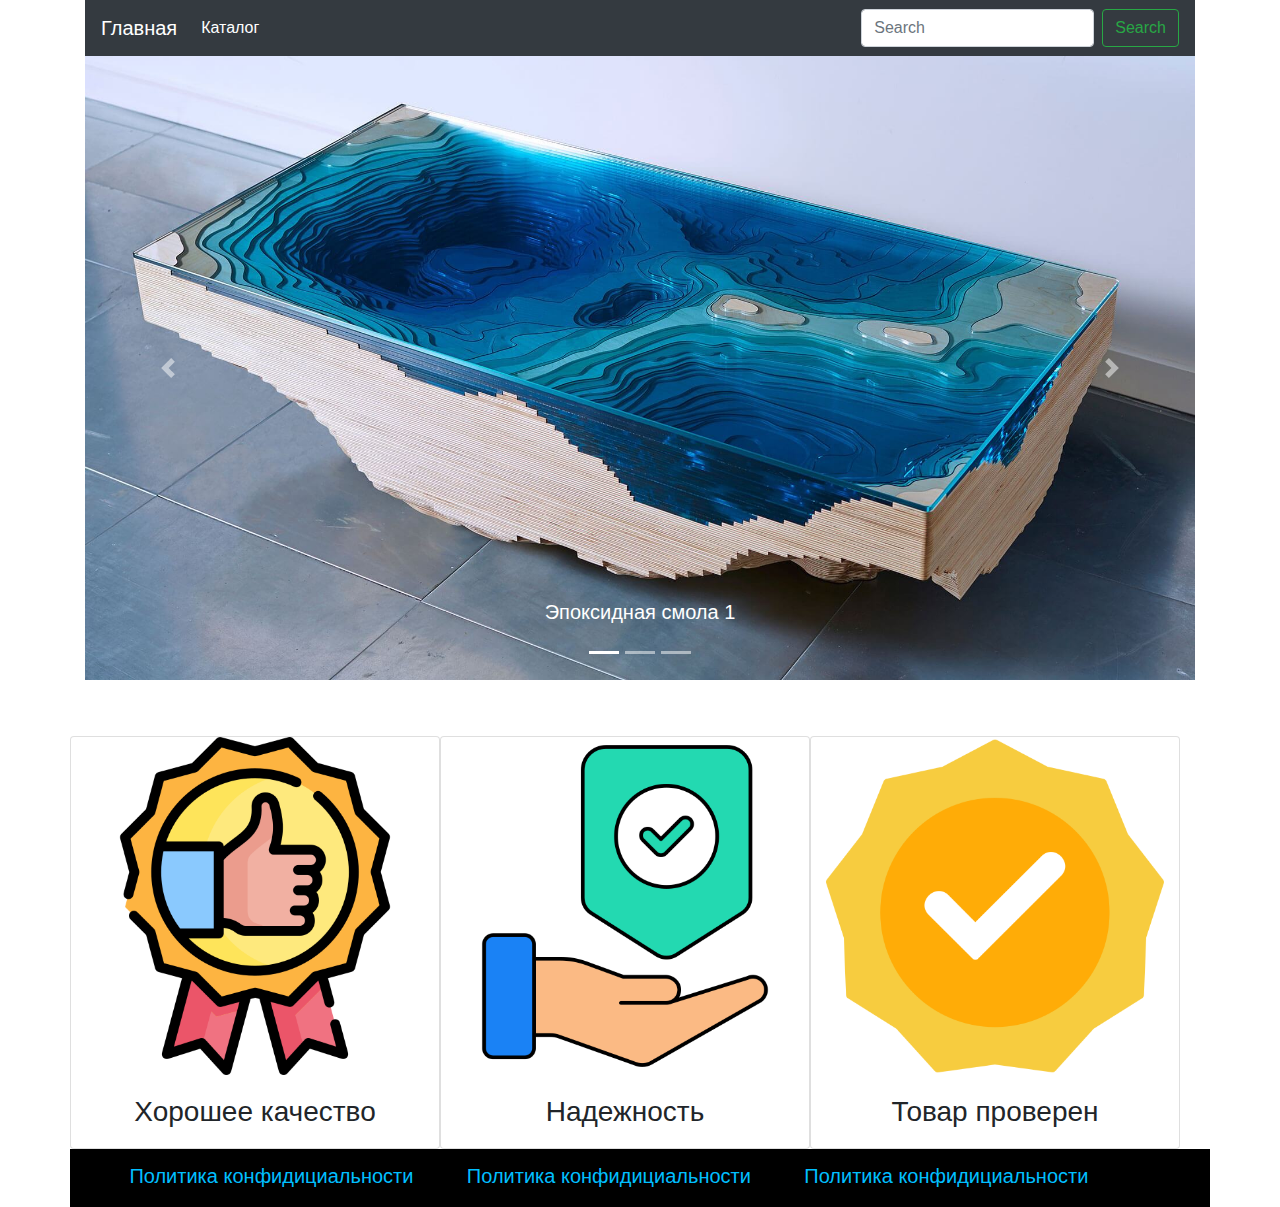
<file: epox/index.html>
<!doctype html>
<html lang="en">
  <head>
    <!-- Required meta tags -->
    <meta charset="utf-8">
    <meta name="viewport" content="width=device-width, initial-scale=1, shrink-to-fit=no">

    <!-- Bootstrap CSS -->
    <link rel="stylesheet" href="bootstrap-4.6.2-dist/css/bootstrap.min.css">
    
    <link rel="stylesheet" href="css/main.css">

    <title>Hello, world!</title>
  </head>
  <body>
  
  
    <header>
        <div class="container">
            
           
           
           <nav class="navbar navbar-expand-lg navbar-dark bg-dark">
					  <a class="navbar-brand" href="index.html">Главная</a>
					  <button class="navbar-toggler" type="button" data-toggle="collapse" data-target="#navbarSupportedContent" aria-controls="navbarSupportedContent" aria-expanded="false" aria-label="Toggle navigation">
						<span class="navbar-toggler-icon"></span>
					  </button>

					  <div class="collapse navbar-collapse" id="navbarSupportedContent">
						<ul class="navbar-nav mr-auto">
						  <li class="nav-item active">
							<a class="nav-link" href="kat.html">Каталог <span class="sr-only">(current)</span></a>
						  </li>
						  
						  <li class="nav-item dropdown">
							
							<div class="dropdown-menu">
							  <a class="dropdown-item" href="#">Action</a>
							  <a class="dropdown-item" href="#">Another action</a>
							  <div class="dropdown-divider"></div>
							  <a class="dropdown-item" href="#">Something else here</a>
							</div>
						  </li>
						 
						</ul>
						<form class="form-inline my-2 my-lg-0">
						  <input class="form-control mr-sm-2" type="search" placeholder="Search" aria-label="Search">
						  <button class="btn btn-outline-success my-2 my-sm-0" type="submit">Search</button>
						</form>
					  </div>
			</nav>
            
        </div>
    </header>
    
    
    
    
    
    <main class="container">
    	
    	
    	
    	<div id="carouselExampleCaptions" class="carousel slide" data-ride="carousel">
				  <ol class="carousel-indicators">
					<li data-target="#carouselExampleCaptions" data-slide-to="0" class="active"></li>
					<li data-target="#carouselExampleCaptions" data-slide-to="1"></li>
					<li data-target="#carouselExampleCaptions" data-slide-to="2"></li>
				  </ol>
				  <div class="carousel-inner">
					<div class="carousel-item active">
					  <img src="img/1.jpg" class="d-block w-100" alt="...">
					  <div class="carousel-caption d-none d-md-block">
						<h5>Эпоксидная смола 1</h5>
						<p></p>
					  </div>
					</div>
					<div class="carousel-item">
					  <img src="img/2.jpg" class="d-block w-100" alt="...">
					  <div class="carousel-caption d-none d-md-block">
						<h5>Эпоксидная смола 2</h5>
						<p></p>
					  </div>
					</div>
					<div class="carousel-item">
					  <img src="img/3.jpg" class="d-block w-100" alt="...">
					  <div class="carousel-caption d-none d-md-block">
						<h5>Эпоксидная смола 3</h5>
						<p></p>
					  </div>
					</div>
				  </div>
				  <button class="carousel-control-prev" type="button" data-target="#carouselExampleCaptions" data-slide="prev">
					<span class="carousel-control-prev-icon" aria-hidden="true"></span>
					<span class="sr-only">Previous</span>
				  </button>
				  <button class="carousel-control-next" type="button" data-target="#carouselExampleCaptions" data-slide="next">
					<span class="carousel-control-next-icon" aria-hidden="true"></span>
					<span class="sr-only">Next</span>
				  </button>
		</div>
    	
    	
    </main>
    
    
    <after>
    
    	<div class="container">
    	    <div class="contain row">
    		
                <div class="card col text-center" style="width: 18rem;" >
                      <img src="img/quality.png" class="card-img-top" alt="...">
                      <div class="card-body">
                        <h3 class="card-text">Хорошее качество</h3>
                      </div>
                </div>
                <div class="card col text-center" style="width: 18rem;" >
                      <img src="img/protection.png" class="card-img-top" alt="...">
                      <div class="card-body">
                        <h3 class="card-text">Надежность</h3>
                      </div>
                </div>
                <div class="card col text-center" style="width: 18rem;">
                      <img src="img/check.png" class="card-img-top" alt="...">
                      <div class="card-body">
                        <h3 class="card-text">Товар проверен</h3>
                      </div>
                </div>
            </div>
    		
    		
    		
    		
    		
    		
    	</div>
    	
    	
    	
    </after>
 
    
    
    <footer>
    	
    	<div class="foot container">
    		<div class="pol">
    			<p class="polit">Политика конфидициальности</p>
    		</div>
    		<div class="pol">
    			<p class="polit">Политика конфидициальности</p>
    		</div>
    		<div class="pol">
    			<p class="polit">Политика конфидициальности</p>
    		</div>
    		
    	</div>
    	
    	
    </footer>
    
    
    
    
    
    
    
    
    
    
    
    
    
    
    
    
    
    
    <script src="js/jquery.js"></script>
    
    <script src="js/popper.js"></script>
    
    <script src="bootstrap-4.6.2-dist/js/bootstrap.min.js"></script>
    
    <script src="js/main.js"></script>
    
    
    


  </body>
</html>
</file>
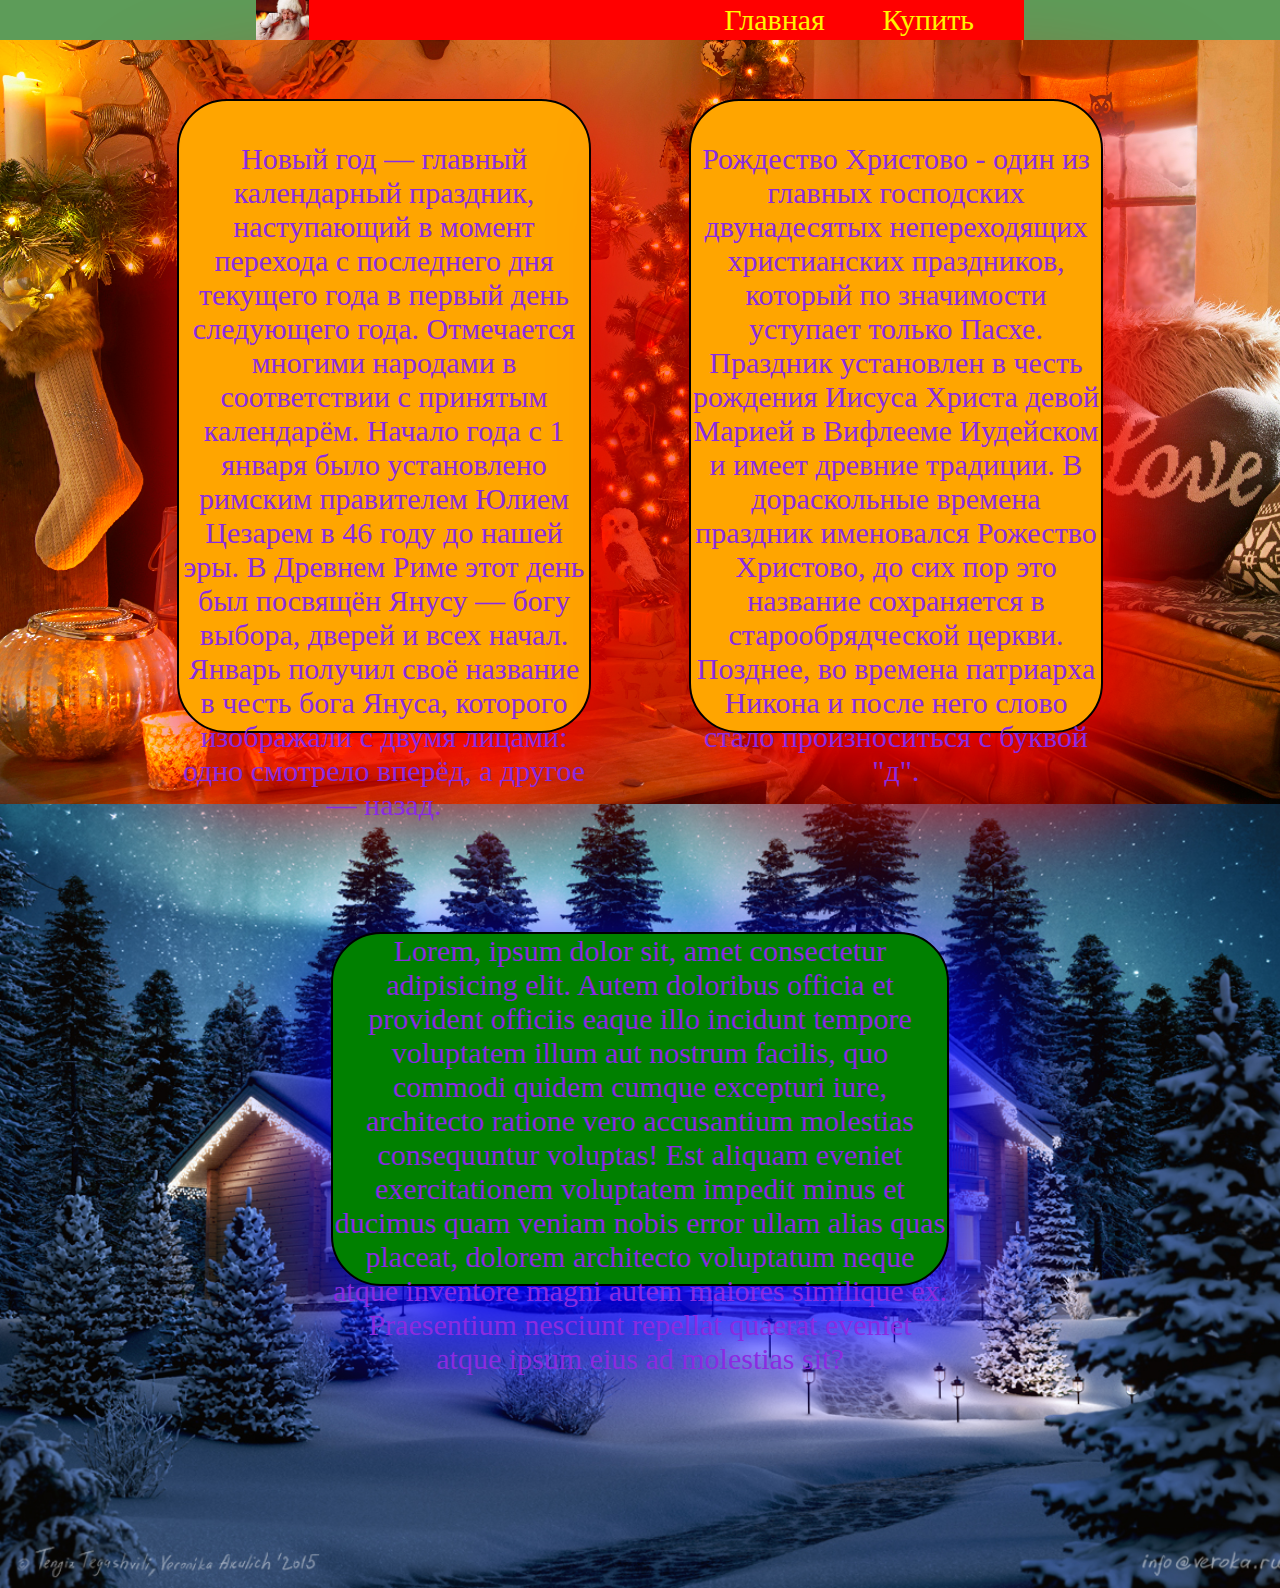
<file: raznitsa/index.html>
<!DOCTYPE html>
<html lang="en">
<head>
	<meta charset="UTF-8">
	<meta name="viewport" content="width=device-width, initial-scale=1.0">
	<link rel="stylesheet" type="text/css" href="css/main.css">
	<title>Главная</title>
</head>
<body>
		<div class="shapka">
			<div class="shapka-align">
				<div class="logo">
					<img src="img/ded.png" alt="">
				</div>
				<div class="menu">
					<a href="index.html" class="menu-link-item">Главная</a>
					<a href="rozh.html" class="menu-link-item">Купить</a>
				</div>
			</div>
		</div>

	<header class="fon">
			

		</div>

		<div class="obsh">
			<div class="ng">
				<p class="text">
					Новый год — главный календарный праздник, наступающий в момент перехода с последнего дня текущего года в первый день следующего года. Отмечается многими народами в соответствии с принятым календарём.
					Начало года с 1 января было установлено римским правителем Юлием Цезарем в 46 году до нашей эры. В Древнем Риме этот день был посвящён Янусу — богу выбора, дверей и всех начал. Январь получил своё название в честь бога Януса, которого изображали с двумя лицами: одно смотрело вперёд, а другое — назад.
				</p>
			</div>
			<div class="roz">
				<p class="text2">
					Рождество Христово - один из главных господских двунадесятых непереходящих христианских праздников, который по значимости уступает только Пасхе. Праздник установлен в честь рождения Иисуса Христа девой Марией в Вифлееме Иудейском и имеет древние традиции. В дораскольные времена праздник именовался Рожество Христово, до сих пор это название сохраняется в старообрядческой церкви. Позднее, во времена патриарха Никона и после него слово стало произноситься с буквой "д".
				</p>
			</div>
		</div>

		


	</header>

	<div class="fone">
		<div class="obsh2">
			<div class="raz">
				<p class="text3">
					Lorem, ipsum dolor sit, amet consectetur adipisicing elit. Autem doloribus officia et provident officiis eaque illo incidunt tempore voluptatem illum aut nostrum facilis, quo commodi quidem cumque excepturi iure, architecto ratione vero accusantium molestias consequuntur voluptas! Est aliquam eveniet exercitationem voluptatem impedit minus et ducimus quam veniam nobis error ullam alias quas placeat, dolorem architecto voluptatum neque atque inventore magni autem maiores similique ex. Praesentium nesciunt repellat quaerat eveniet atque ipsum eius ad molestias sit?
				</p>
				
			</div>
		</div>
	</div>




</body>
</html>
</file>
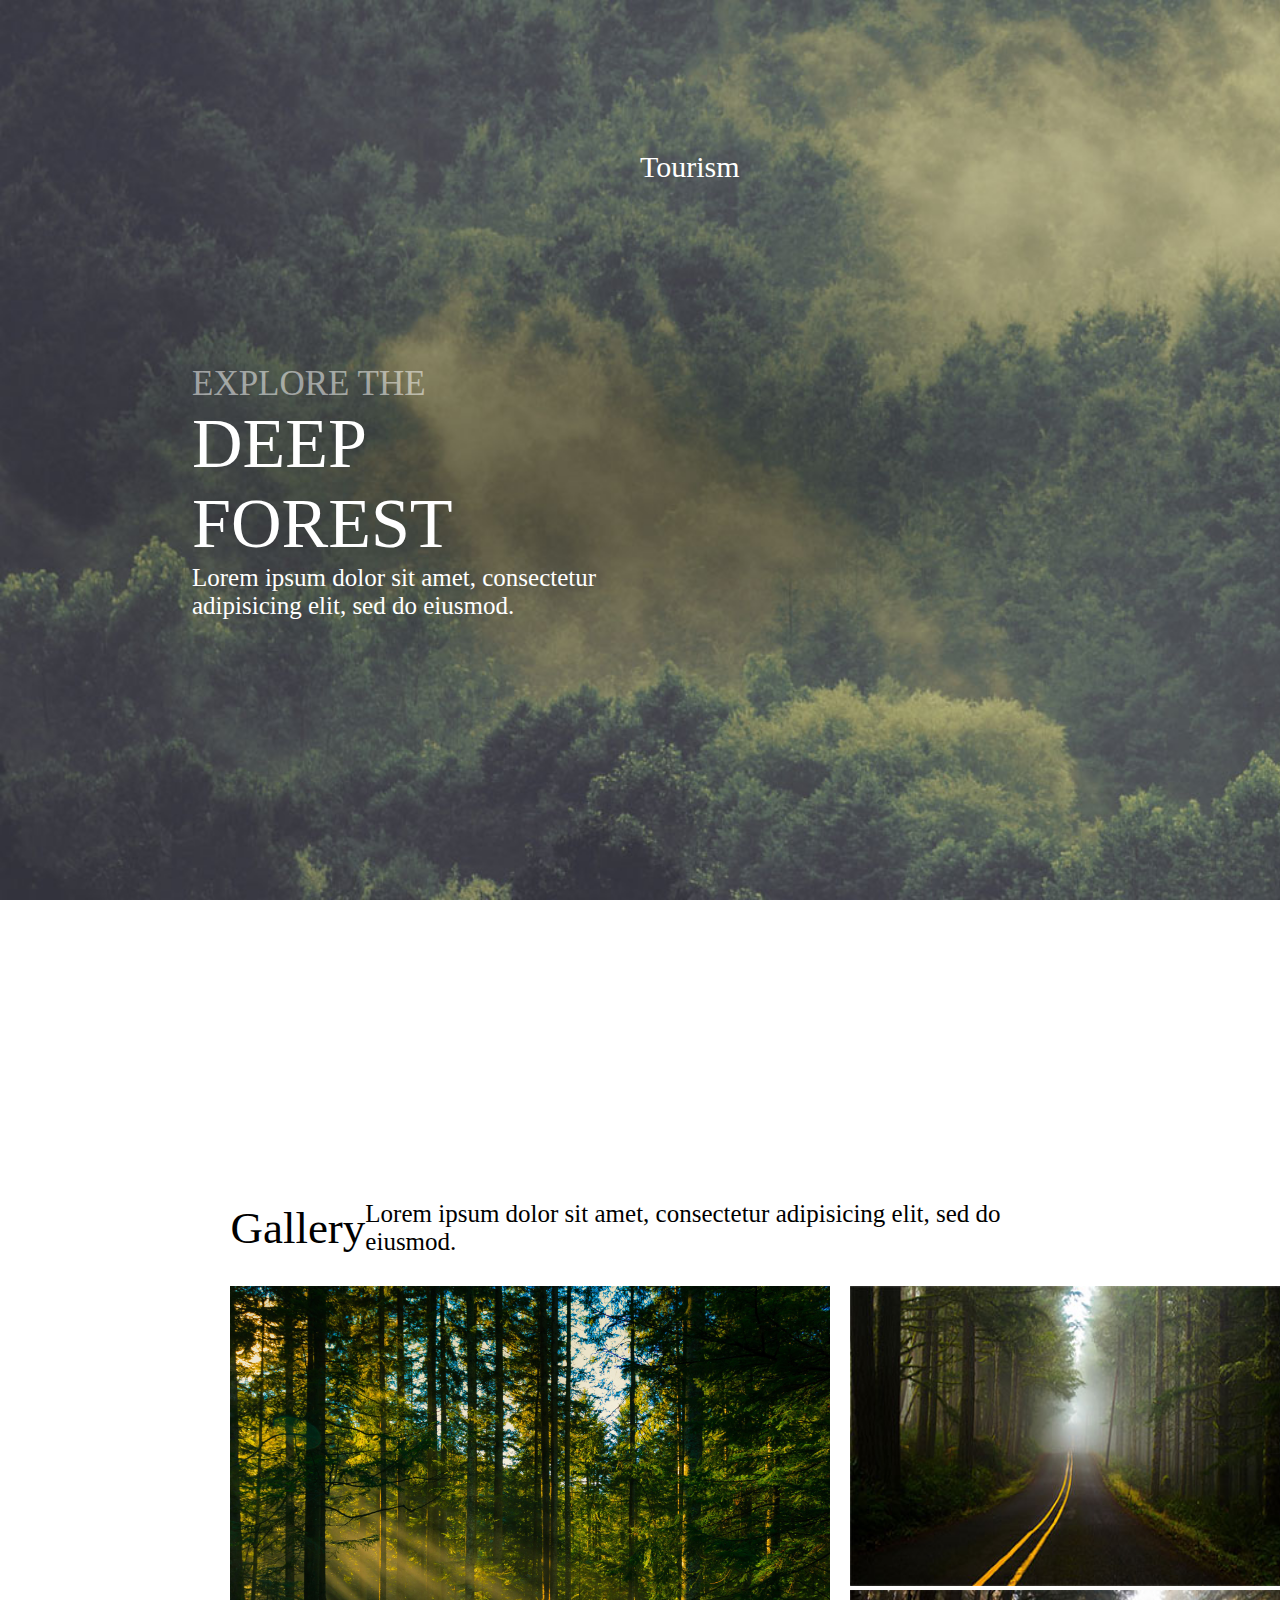
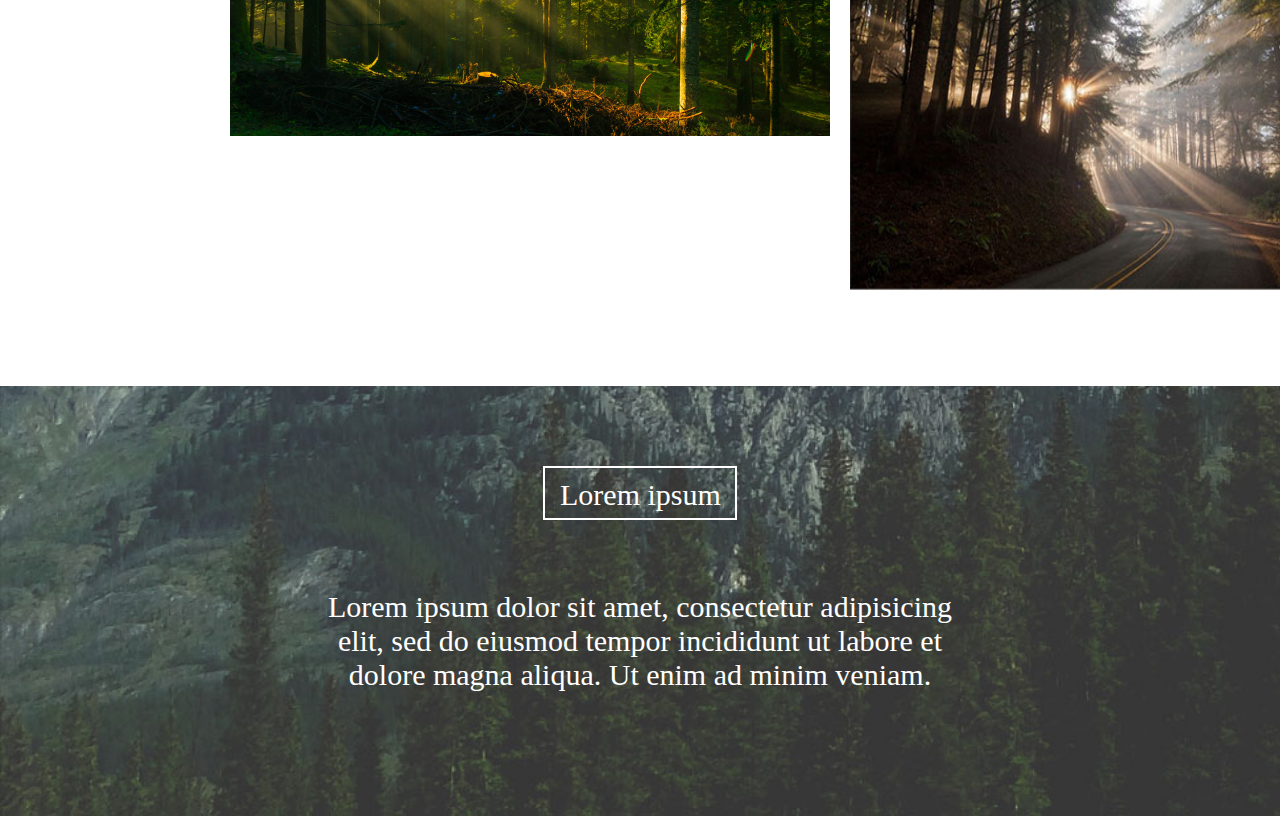
<file: tourism/index.html>
<!DOCTYPE html>
<html>
<head>
	<meta charset="utf-8">
	<meta name="viewport" content="width=device-width, initial-scale=1">
	<link rel="stylesheet" type="text/css" href="css/main.css">
	<title>Tourism</title>
</head>
<body>

	<div class="first">
		
		<p class="text">
			Tourism
		</p>

		
		<div class="abzaz">
			<p class="expl">
				EXPLORE THE
			</p>
			<p class="fore">
				DEEP FOREST
			</p>
			<p class="lo">
				Lorem ipsum dolor sit amet, consectetur adipisicing elit, sed do eiusmod.
			</p>
		</div>
	</div>

	<!-- ------------------------------- -->

	<div class="second">
		<div class="gallery">
			<div class="name">
				<p class="gal">
					Gallery
				</p>
				<p class="lor">
					Lorem ipsum dolor sit amet, consectetur adipisicing elit, sed do eiusmod.
				</p>
			</div>
			<div class="images">
				<img class="numb" src="img/img21.jpg">
				<div class="vert">
					<img class="numbe" src="img/img22.jpg">
					<img class="number" src="img/img23.jpg">
				</div>
				
			</div>
		</div>

	</div>

	<!-- ------------------------------------------------------------- -->

	<div class="third">
		
		<div class="abvg">

			<p class="texxt">Lorem ipsum</p>
				
		</div>

		<div class="ipsum">
			<p class="amoma">
				Lorem ipsum dolor sit amet, consectetur adipisicing elit, sed do eiusmod
				tempor incididunt ut labore et dolore magna aliqua. Ut enim ad minim veniam.
			</p>
		</div>


		







	</div>


</body>
</html>
</file>
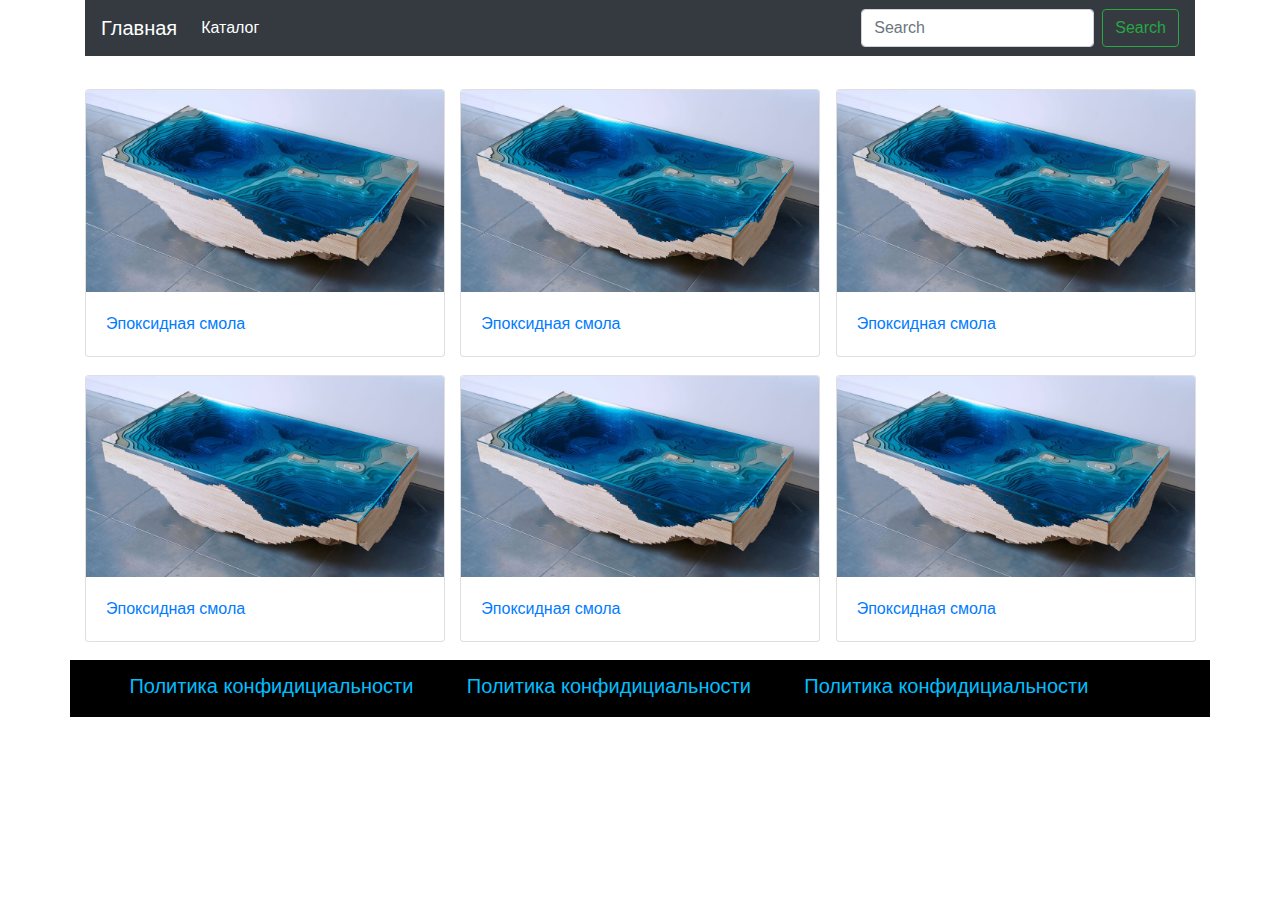
<file: epox/kat.html>
<!doctype html>
<html lang="en">
  <head>
    <!-- Required meta tags -->
    <meta charset="utf-8">
    <meta name="viewport" content="width=device-width, initial-scale=1, shrink-to-fit=no">

    <!-- Bootstrap CSS -->
    <link rel="stylesheet" href="bootstrap-4.6.2-dist/css/bootstrap.min.css">
    
    <link rel="stylesheet" href="css/main.css">

    <title>Hello, world!</title>
  </head>
  <body>
  
  
    <header>
        <div class="container">
            
           
           
           <nav class="navbar navbar-expand-lg navbar-dark bg-dark">
					  <a class="navbar-brand" href="index.html">Главная</a>
					  <button class="navbar-toggler" type="button" data-toggle="collapse" data-target="#navbarSupportedContent" aria-controls="navbarSupportedContent" aria-expanded="false" aria-label="Toggle navigation">
						<span class="navbar-toggler-icon"></span>
					  </button>

					  <div class="collapse navbar-collapse" id="navbarSupportedContent">
						<ul class="navbar-nav mr-auto">
						  <li class="nav-item active">
							<a class="nav-link" href="kat.html">Каталог <span class="sr-only">(current)</span></a>
						  </li>
						  
						  <li class="nav-item dropdown">
							
							<div class="dropdown-menu">
							  <a class="dropdown-item" href="#">Action</a>
							  <a class="dropdown-item" href="#">Another action</a>
							  <div class="dropdown-divider"></div>
							  <a class="dropdown-item" href="#">Something else here</a>
							</div>
						  </li>
						  
						</ul>
						<form class="form-inline my-2 my-lg-0">
						  <input class="form-control mr-sm-2" type="search" placeholder="Search" aria-label="Search">
						  <button class="btn btn-outline-success my-2 my-sm-0" type="submit">Search</button>
						</form>
					  </div>
			</nav>
            
        </div>
    </header>
    
    <main>
    	
    	<div class="shop container">
    		<div class="shop-wrap">
    			<div class="shop-item">
    				<div class="card" style="width: 360px;">
    					<a href="tov.html">
    						<img src="img/1.jpg" class="card-img-top" alt="...">
					  		<div class="card-body">
								<p class="card-text">Эпоксидная смола</p>
					  		</div>
    					</a>
					</div>
    			</div>
    			<div class="shop-item">
    				<div class="card" style="width: 360px;">
    					<a href="tov.html">
    						<img src="img/1.jpg" class="card-img-top" alt="...">
					  		<div class="card-body">
								<p class="card-text">Эпоксидная смола</p>
					  		</div>
    					</a>
					</div>
    			</div>
    			<div class="shop-item">
    				<div class="card" style="width: 360px;">
    					<a href="tov.html">
    						<img src="img/1.jpg" class="card-img-top" alt="...">
					  		<div class="card-body">
								<p class="card-text">Эпоксидная смола</p>
					  		</div>
    					</a>
					</div>
    			</div>
    			<div class="shop-item">
    				<div class="card" style="width: 360px;">
    					<a href="tov.html">
    						<img src="img/1.jpg" class="card-img-top" alt="...">
					  		<div class="card-body">
								<p class="card-text">Эпоксидная смола</p>
					  		</div>
    					</a>
					</div>
    			</div>
    			<div class="shop-item">
    				<div class="card" style="width: 360px;">
    					<a href="tov.html">
    						<img src="img/1.jpg" class="card-img-top" alt="...">
					  		<div class="card-body">
								<p class="card-text">Эпоксидная смола</p>
					  		</div>
    					</a>
					</div>
    			</div>
    			<div class="shop-item">
    				<div class="card" style="width: 360px;">
    					<a href="tov.html">
    						<img src="img/1.jpg" class="card-img-top" alt="...">
					  		<div class="card-body">
								<p class="card-text">Эпоксидная смола</p>
					  		</div>
    					</a>
					</div>
    			</div>
    		</div>
    		
    	</div>
    	
    	
    	
    	
    </main>
    
    
    <footer>
    	
    	<div class="foot container">
    		<div class="pol">
    			<p class="polit">Политика конфидициальности</p>
    		</div>
    		<div class="pol">
    			<p class="polit">Политика конфидициальности</p>
    		</div>
    		<div class="pol">
    			<p class="polit">Политика конфидициальности</p>
    		</div>
    		
    	</div>
    	
    	
    </footer>
    
    
    
    
    
    
    
    
    
    
    
    
    
    
    
    <script src="js/jquery.js"></script>
    
    <script src="js/popper.js"></script>
    
    <script src="bootstrap-4.6.2-dist/js/bootstrap.min.js"></script>
    
    <script src="js/main.js"></script>
    
    
    


  </body>
</html>
</file>
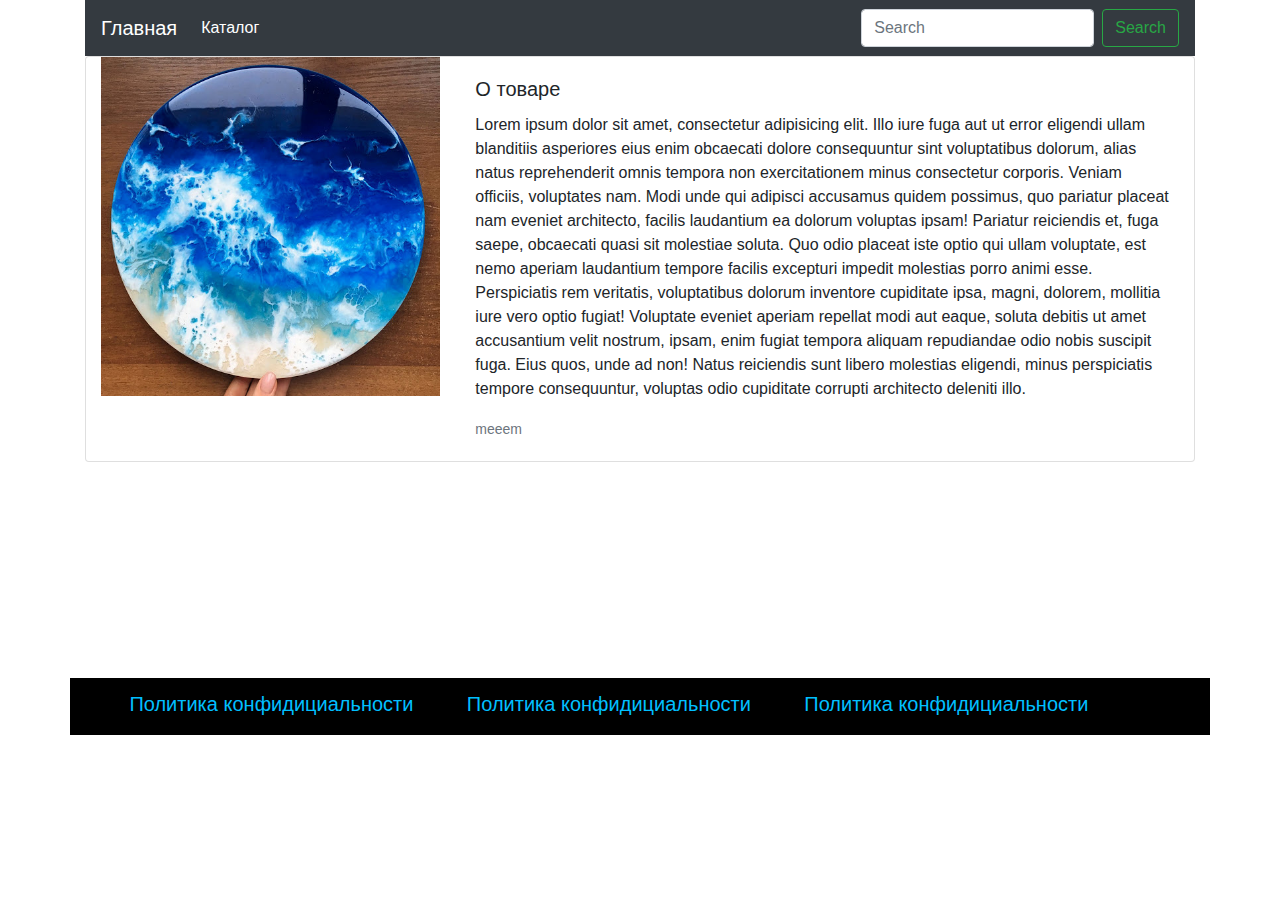
<file: epox/tov.html>
<!doctype html>
<html lang="en">
  <head>
    <!-- Required meta tags -->
    <meta charset="utf-8">
    <meta name="viewport" content="width=device-width, initial-scale=1, shrink-to-fit=no">

    <!-- Bootstrap CSS -->
    <link rel="stylesheet" href="bootstrap-4.6.2-dist/css/bootstrap.min.css">
    
    <link rel="stylesheet" href="css/main.css">

    <title>Hello, world!</title>
  </head>
  <body>
  
  
    <header>
        <div class="container">
            
           
           
           <nav class="navbar navbar-expand-lg navbar-dark bg-dark">
					  <a class="navbar-brand" href="index.html">Главная</a>
					  <button class="navbar-toggler" type="button" data-toggle="collapse" data-target="#navbarSupportedContent" aria-controls="navbarSupportedContent" aria-expanded="false" aria-label="Toggle navigation">
						<span class="navbar-toggler-icon"></span>
					  </button>

					  <div class="collapse navbar-collapse" id="navbarSupportedContent">
						<ul class="navbar-nav mr-auto">
						  <li class="nav-item active">
							<a class="nav-link" href="kat.html">Каталог <span class="sr-only">(current)</span></a>
						  </li>
						  
						  <li class="nav-item dropdown">
							
							<div class="dropdown-menu">
							  <a class="dropdown-item" href="#">Action</a>
							  <a class="dropdown-item" href="#">Another action</a>
							  <div class="dropdown-divider"></div>
							  <a class="dropdown-item" href="#">Something else here</a>
							</div>
						  </li>
						  
						</ul>
						<form class="form-inline my-2 my-lg-0">
						  <input class="form-control mr-sm-2" type="search" placeholder="Search" aria-label="Search">
						  <button class="btn btn-outline-success my-2 my-sm-0" type="submit">Search</button>
						</form>
					  </div>
			</nav>
            
        </div>
    </header>
    
    <main class="container">
    	
    	<div class="card mb-3" style="max-width: 1920px;" style="max-height: 1080px;">
			  <div class="row no-gutters">
				<div class="col-md-4">
				  <img class="container pic" src="img/ep.png" alt="...">
				</div>
				<div class="col-md-8">
				  <div class="card-body">
					<h5 class="card-title">О товаре</h5>
					<p class="card-text">Lorem ipsum dolor sit amet, consectetur adipisicing elit. Illo iure fuga aut ut error eligendi ullam blanditiis asperiores eius enim obcaecati dolore consequuntur sint voluptatibus dolorum, alias natus reprehenderit omnis tempora non exercitationem minus consectetur corporis. Veniam officiis, voluptates nam. Modi unde qui adipisci accusamus quidem possimus, quo pariatur placeat nam eveniet architecto, facilis laudantium ea dolorum voluptas ipsam! Pariatur reiciendis et, fuga saepe, obcaecati quasi sit molestiae soluta. Quo odio placeat iste optio qui ullam voluptate, est nemo aperiam laudantium tempore facilis excepturi impedit molestias porro animi esse. Perspiciatis rem veritatis, voluptatibus dolorum inventore cupiditate ipsa, magni, dolorem, mollitia iure vero optio fugiat! Voluptate eveniet aperiam repellat modi aut eaque, soluta debitis ut amet accusantium velit nostrum, ipsam, enim fugiat tempora aliquam repudiandae odio nobis suscipit fuga. Eius quos, unde ad non! Natus reiciendis sunt libero molestias eligendi, minus perspiciatis tempore consequuntur, voluptas odio cupiditate corrupti architecto deleniti illo.</p>
					<p class="card-text"><small class="text-muted">meeem</small></p>
				  </div>
				</div>
			  </div>
		</div>
    	
    	
    	
    	
    </main>
    
    
    <div class="hollow">
        
        
    </div>
    
    
    
    <footer>
    	
    	<div class="foot container">
    		<div class="pol">
    			<p class="polit">Политика конфидициальности</p>
    		</div>
    		<div class="pol">
    			<p class="polit">Политика конфидициальности</p>
    		</div>
    		<div class="pol">
    			<p class="polit">Политика конфидициальности</p>
    		</div>
    		
    	</div>
    	
    	
    </footer>
    
    
    
    
    
    
    
    
    
    
    <script src="js/jquery.js"></script>
    
    <script src="js/popper.js"></script>
    
    <script src="bootstrap-4.6.2-dist/js/bootstrap.min.js"></script>
    
    <script src="js/main.js"></script>
    
    
    


  </body>
</html>
</file>
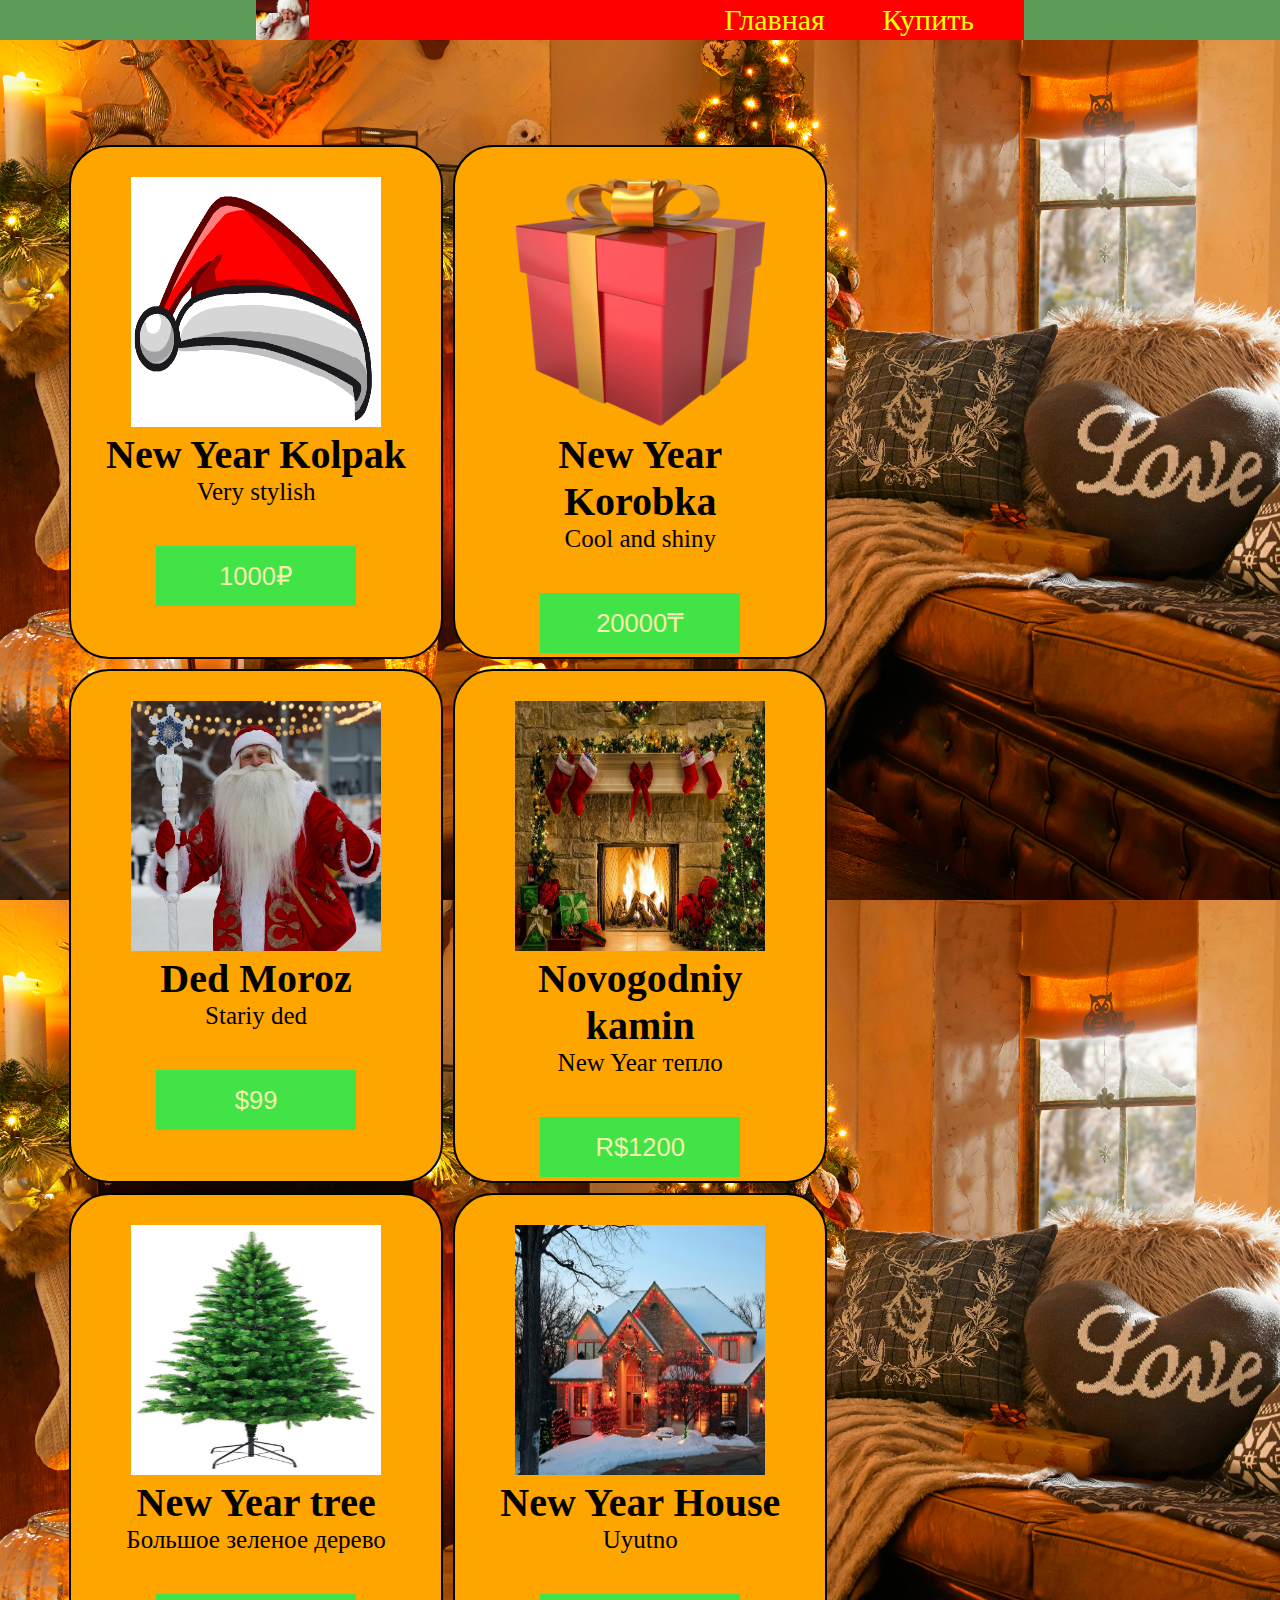
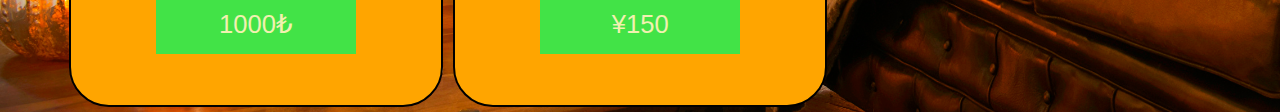
<file: raznitsa/rozh.html>
<!DOCTYPE html>
<html lang="en">
<head>
	<meta charset="UTF-8">
	<meta name="viewport" content="width=device-width, initial-scale=1.0">
	<title>Happy New Shmotki!</title>
	<link rel="stylesheet" type="text/css" href="css/main.css">
	<link rel="stylesheet" type="text/css" href="css/rozh.css">
</head>
<body>

	<div class="shapka">
		<div class="shapka-align">
			<div class="logo">
				<img src="img/ded.png" alt="">
			</div>
			<div class="menu">
				<a href="index.html" class="menu-link-item">Главная</a>
				<a href="rozh.html" class="menu-link-item">Купить</a>
			</div>
		</div>
	</div>




	<div class="main">
		<div class="shop-wrapper">
			<div class="shop-item">
				<img src="img/kolpak.png" alt="" class="shop-item-img">
				<h3 class="h3">New Year Kolpak</h3>
				<p class="subtitle-item">Very stylish</p>
				<button class="header-btn">1000₽</button>
			</div>

			<div class="shop-item">
				<img src="img/korob.png" alt="" class="shop-item-img">
				<h3 class="h3">New Year Korobka</h3>
				<p class="subtitle-item">Cool and shiny</p>
				<button class="header-btn">20000₸</button>
			</div>

			<div class="shop-item">
				<img src="img/moroz.png" alt="" class="shop-item-img">
				<h3 class="h3">Ded Moroz</h3>
				<p class="subtitle-item">Stariy ded</p>
				<button class="header-btn">$99</button>
			</div>

			<div class="shop-item">
				<img src="img/kamin.png" alt="" class="shop-item-img">
				<h3 class="h3">Novogodniy kamin</h3>
				<p class="subtitle-item">New Year тепло</p>
				<button class="header-btn">R$1200</button>
			</div>

			<div class="shop-item">
				<img src="img/elka.png" alt="" class="shop-item-img">
				<h3 class="h3">New Year tree</h3>
				<p class="subtitle-item">Большое зеленое дерево</p>
				<button class="header-btn">1000₺</button>
			</div>

			<div class="shop-item">
				<img src="img/house.png" alt="" class="shop-item-img">
				<h3 class="h3">New Year House</h3>
				<p class="subtitle-item">Uyutno</p>
				<button class="header-btn">¥150</button>
			</div>


		</div>
	</div>



</body>
</html>
</file>
<file: epox/css/main.css>
* {
	padding: 0;
	margin: 0;
}

.cont {
	width: 80%;
	height: 40%;
	display: flex;
	column-count: 3;
	
}

.sod {
	display: flex;
	width: 30%;
	height: 95%;
	
}

.foot {
	height: 5%;
	width: 100%;
	background: black;

	
}

.polit {
	font-size: 20px;
	color: deepskyblue;
}

.pol {
	padding-left: 4%;
	padding-top: 1%;
	display: inline-block;
	height: 100%;
	width: 30%;
	margin: auto;
}





.shop-wrap {
	column-count: 3;
	height: 100%;
    margin-top: 3%;
}

.contain {


	height: 40%;
	width: 100%;
    margin-top: 5%;
   
    
}

.shop-item {
  margin-bottom: 5%;
}

.shop {

}

.pic {
    
}

.hollow {
    display: flex;
    width: 100%;
    height: 200px;
    background: white;
}
</file>
<file: raznitsa/css/main.css>
* {
	margin: 0;
	padding: 0;
	z-index: 5;
}

html, body {
	height: 100%;
}

body {
	background-image: url(../img/fon2.png);
	background-size: cover;
}

.shapka {
	width: 100%;
	height: 40px;
	background: #5D9C59;

}

.shapka-align {
	width: 60%;
	height: inherit;
	background: red;
	margin: auto;
	display: flex;
	justify-content: space-between;
	align-items: center;
}

.logo {
	height: 40px;
	width: 60px;
	display: flex;

}

.menu-link-item {
	margin-right: 50px;
	text-decoration: none;
	color: yellow;
}

.menu {
	color: yellow;
	font-size: 30px;

}


.text {
	font-size: 30px;
	text-align: center;
	margin-top: 10%;
	color: blueviolet;
}

.text2 {
	font-size: 30px;
	text-align: center;
	margin-top: 10%;
	color: blueviolet;
}

.text3 {
	font-size: 30px;
	text-align: center;
	color: blueviolet;
	
}

.obsh {
	width: 80%;
	height: 700px;
	margin: auto;
	
	column: 2;
	display: flex;
	align-items: center;
	margin-top: 2%;
}

.ng {
	background: orange;
	height: 90%;
	width: 40%;
	margin: auto;
	border: 2px solid black;
	border-radius: 50px;
	box-shadow: 20px 40px 120px 20px red;
}

.ng:hover {
	transition: 1.2s;
	transform: scale(1.1);
	background: url(../img/ded.png);
	background-size: cover;
}	

.roz {
	background: orange;
	height: 90%;
	width: 40%;
	margin: auto;
	border: 2px solid black;
	border-radius: 50px;
	box-shadow: 20px 40px 120px 20px red;
}

.roz:hover {
	transition: 1.2s;
	transform: scale(1.1);
	background: url(../img/ded1.png);
	background-size: cover;
}

.obsh2 {
	padding-top: 5%;
	width: 80%;
	height: 500px;
	
	margin-left: 10%;
	margin-right: 10%;
}

.fone {
	background: url(../img/dom.png);
	background-size: cover;
	height: 80%;
	width: 100%;
	padding-top: 5%;
}

.raz {

	background: green;
	height: 70%;
	width: 60%;
	margin: auto;
	border: 2px solid black;
	border-radius: 50px;
	box-shadow: 20px 40px 120px 20px blue;
}

.raz:hover {
	transition: 1.2s;
	transform: scale(1.1);
	background: url(../img/moroz.png);
	background-size: cover;
}

.fon {
	padding-bottom: 3%;
	
}
</file>
<file: tourism/css/main.css>
* {
	padding: 0;
	margin: 0;
}

html, body {
	height: 100%;
}

.first {
	background: url(../img/img1.jpg);
	width: 100%;
	height: 100%;
	background-size: cover;
}



.text {
	padding-left: 50%;
	padding-top: 150px;
	color: white;
	font-size: 30px;
}



.expl {
	color: white;
	opacity: 0.5;
	font-size: 35px;

}

.fore {
	font-size: 70px;
	color: white;
}

.lo {
	color: white;
	font-size: 25px;

}

.abzaz {
	padding-left: 15%;
	padding-top: 180px;
	width: 35%;
	height: 160px;

}

.name {
	width: 80%;
	display: flex;
	justify-content: space-between;
	align-items: center;
	padding-bottom: 30px;
	margin: auto;

}

.gallery {
	width: 80%;
	margin: auto;

	
}


.gal {
	color: black;
	font-size: 45px;
	
}

.lor {

	font-size: 25px;
	color: black;

	
}

.images{

	width: 80%;
	height: 700px;
	margin: auto;
	display: flex;
}

.numb {
	width: 600px;
	height: 450px;
	
}

.vert {
	width: 400px;
	height: 650px;
	
	padding-left: 20px;
}

.numbe {
	height: 300px;
	width: 450px;
}

.number {
	height: 300px;
	width: 450px;
}


.second {
	padding-top: 300px;
}


.third {
	background: url(../img/img3.jpg);
	height: 350px;
	width: 100%;
	background-size: cover;
	padding-top: 80px;
}

.abvg {
	width: 190px;
	height: 50px;
	border-left: 2px solid white;
	border-right: 2px solid white;
	border-top: 2px solid white;
	border-bottom: 2px solid white;
	margin: auto;

}

.texxt {
	
	font-size: 30px;
	color: white;
	padding-left: 15px;
	padding-top: 10px;
	padding-bottom: 15px;
	
}

.ipsum {
	width: 50%;
	height: 200px;
	margin: auto;
	padding-top: 70px;

}

.amoma {
	font-size: 30px;
	color: white;
	text-align: center;
}
</file>
<file: raznitsa/css/rozh.css>
.main {
	padding-top: 100px;
}

* {
	margin: 0;
	padding: 0;
}

.main {
	width: 90%;
	margin: auto;
	min-height: 100%;
	background-size: cover;
}

.shop-wrapper {
	width: 100%;
	display: flex;
	flex-wrap: wrap;
}

.shop-item {
	width: calc(33% - 10px - 60px);
	padding: 30px;
	margin: 5px;
	height: 450px;
	background: orange;
	text-align: center;
	border: 2px solid black;
	border-radius: 40px;
}

.shop-item-img {
	width: 250px;
	height: 250px;

}
.h3 {
	font-size: 40px;
}

.subtitle-item {
	font-size: 25px;
}

.header-btn {
	color: #F1F1B0;
}


.shop-item:hover {
	transition: 1s;
	transform: scale(1.1);
	color: #F1F1B0;
	background: #799351;
	z-index: 10;
}

.shop-item:hover>.header-btn {
	background: @A20A0A;
	color: ;
	transition: 1s;
}

.header-btn {
	border: none;
	width: 200px;
	height: 60px;
	font-size: 1.6rem;
	display: inline-block;
	margin-top: 40px;
	background: #42e347;
}

.header-bttn {
	border: none;
	width: 200px;
	height: 60px;
	font-size: 1.6rem;
	display: inline-block;
	margin-top: 40px;
	background: #a31212;
}
</file>
